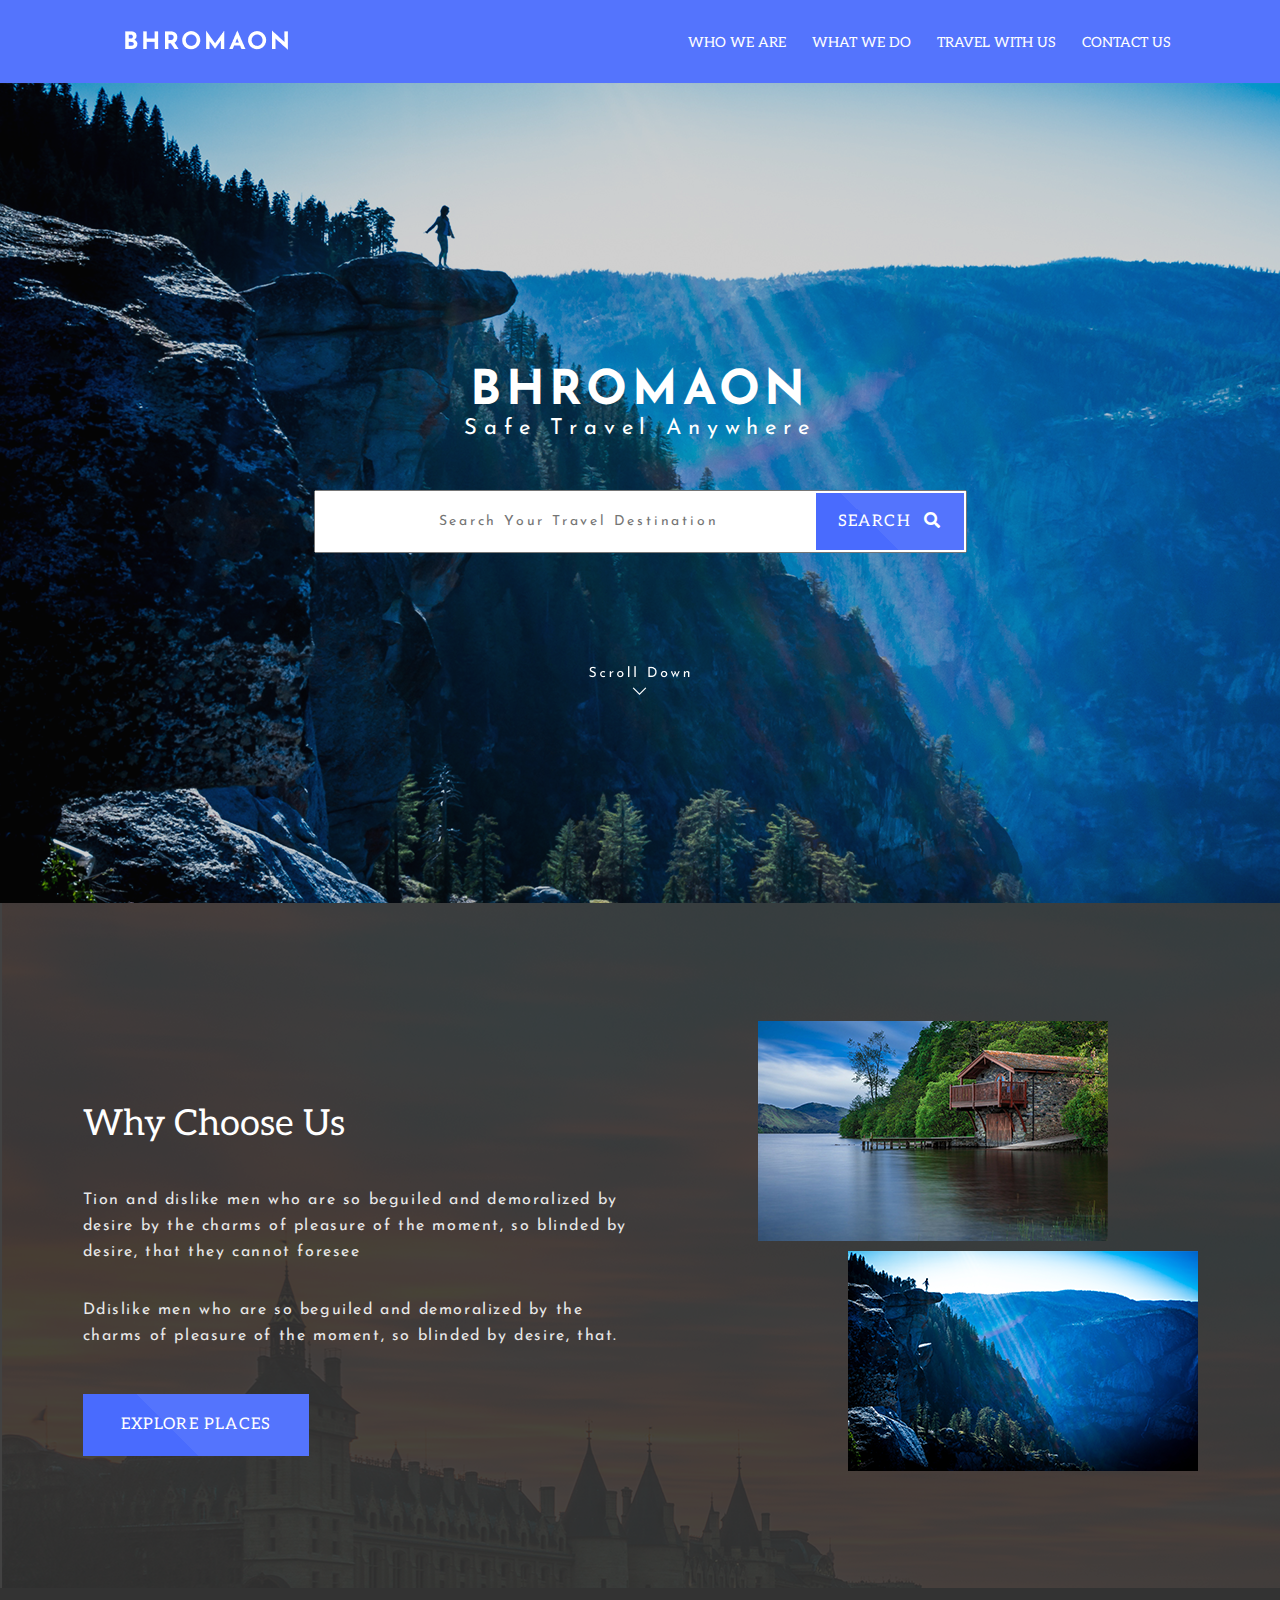
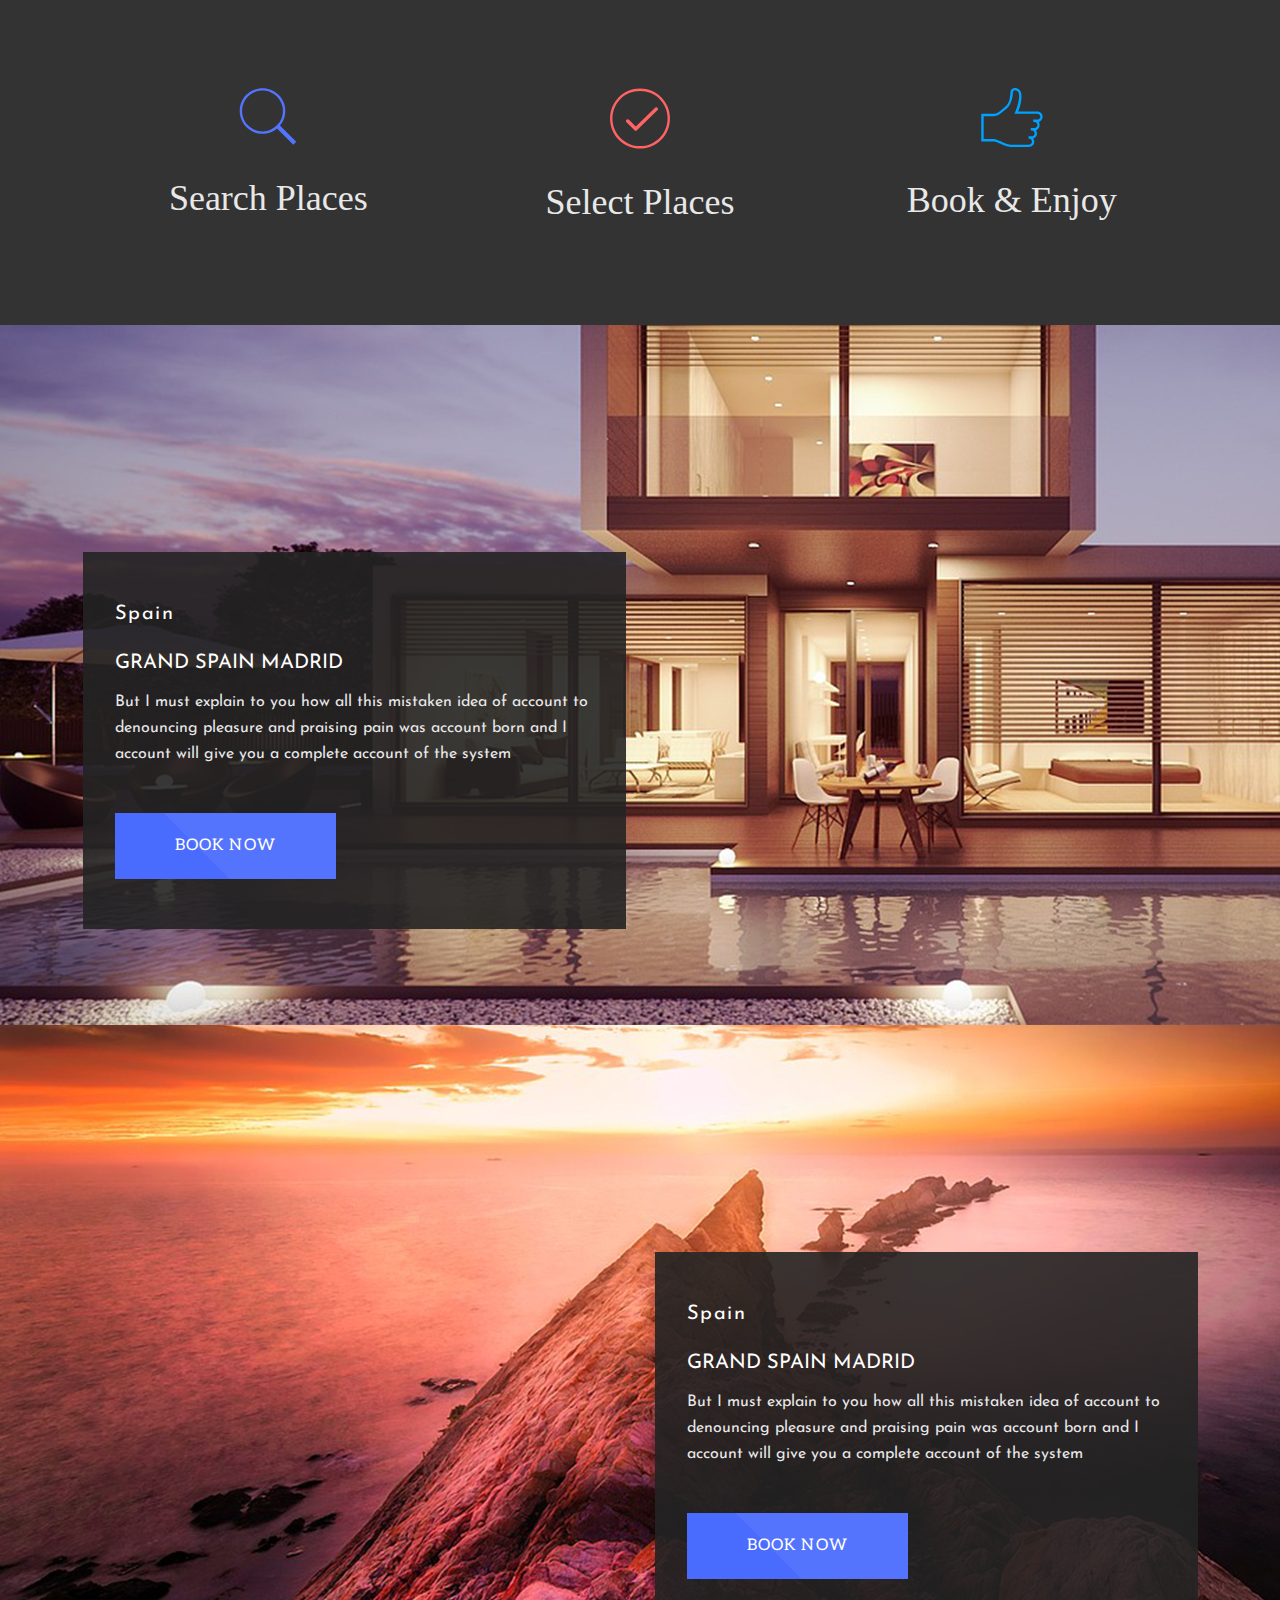
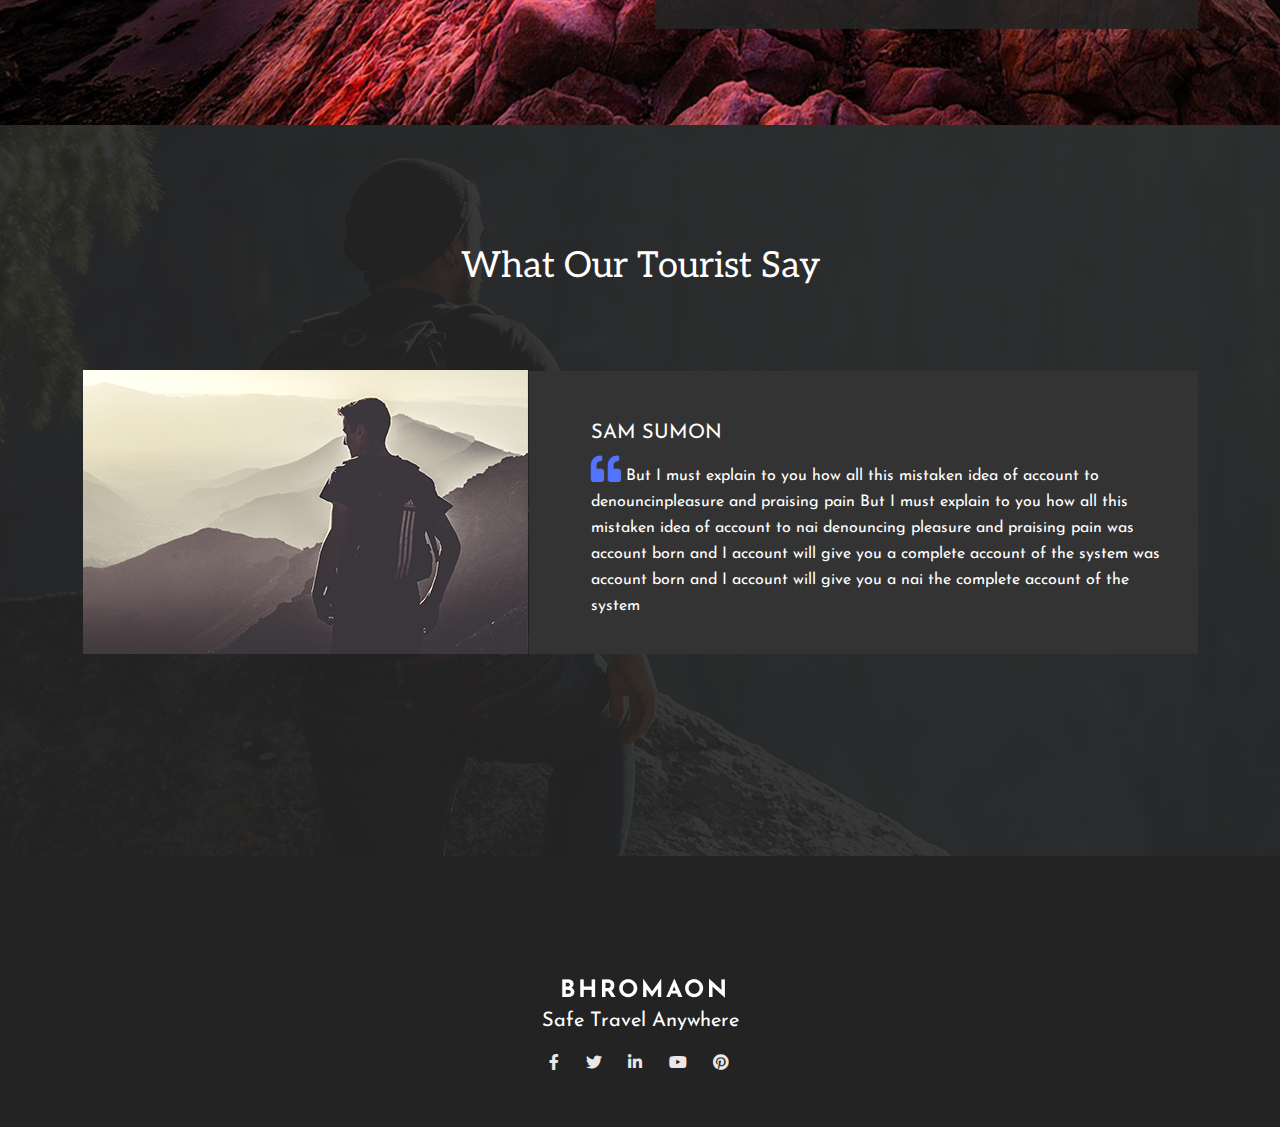
<file: index.html>
<!DOCTYPE html>
<html lang="en">

<head>
  <meta charset="UTF-8">
  <meta http-equiv="X-UA-Compatible" content="IE=edge">
  <meta name="viewport" content="width=device-width, initial-scale=1.0">
  <title>Document</title>
  <link rel="preconnect" href="https://fonts.googleapis.com">
  <link rel="preconnect" href="https://fonts.gstatic.com" crossorigin>
  <link href="https://fonts.googleapis.com/css2?family=Josefin+Sans:wght@400;700&display=swap" rel="stylesheet">
  <link rel="preconnect" href="https://fonts.googleapis.com">
  <link rel="preconnect" href="https://fonts.gstatic.com" crossorigin>
  <link href="https://fonts.googleapis.com/css2?family=Aleo:wght@400;700&display=swap" rel="stylesheet">
  <link rel="stylesheet" href="assets/css/reset.css">
  <link rel="stylesheet" href="assets/css/normalize.css">
  <link rel="stylesheet" href="assets/css/style.css">
  <link rel="stylesheet" href="assets/css/fontawesome/css/all.css">
</head>

<body>

<main class="main">
  <section class="main__item main__item--navbar-bg">
    <nav class="navbar container">
      <a class="navbar__logo" href=""><img src="assets/img/bhromaon-logo.png" alt="logo"></a>
      <i class="fas fa-bars toggle" onclick="toggleMenuResponsive()"></i>  
      <ul id="myNavbar" class="menu">
        <li class="menu__item"><a class="menu__link aleo-font white" href="">Who We Are</a></li>
        <li class="menu__item"><a class="menu__link aleo-font white" href="">What We Do</a></li>
        <li class="menu__item"><a class="menu__link aleo-font white" href="">Travel With Us</a></li>
        <li class="menu__item"><a class="menu__link aleo-font white" href="contact.html">Contact Us</a></li>
      </ul>
    </nav>
  </section>
  
  <section class="main__item main__item--hero-bg">
    <div class="hero container">
      <h1 class="hero__big-heading josefin-font white h1">Bhromaon</h1>
      <h2 class="hero__small-heading josefin-font white h2">Safe Travel Anywhere</h2>
      <form class="hero__form" action="">
        <label for="text"></label>
        <input class="text josefin-font" type="text" name="text" placeholder="Search Your Travel Destination">
        <button class="btn btn--form aleo-font white">Search<i class="fas fa-search"></i></button>
      </form>
      <a class="hero__link" href=""><img src="assets/img/Scroll Down-icon.png" alt=""></a>
    </div>
  </section>

  <section class="main__item main__item--explore-bg">
    <div class="explore container">
      <div class="explore__item explore__description">
        <h3 class="explore__title aleo-font h3 white">Why Choose Us</h3>
        <p class="explore__paragraph josefin-font p light-dark">Tion and dislike men who are so beguiled and demoralized by desire by the charms of pleasure of the moment, so blinded by desire, that they cannot foresee</p><br><br>
        <p class="explore__paragraph explore__paragraph-margin josefin-font p light-dark "> Ddislike men who are so beguiled and demoralized by the charms of pleasure of the moment, so blinded by desire, that.</p>
        <button class="btn explore__btn aleo-font white ">Explore Places </button>
      </div>
      <div class="explore__item explore__images">
        <img class="explore__img-one" src="assets/img/explore1-image.png" alt="">
        <img class="explore__img-two explore__img--padding" src="assets/img/explore2-image.png" alt="">
      </div>
    </div>
  </section>

  <section class="main__item main__item--features-bg">
    <div class="features container">
      <div class="features__item">
        <img class="features__icon" src="assets/img/search-ikon.svg" alt="">
        <h3 class="features__heading h3 light-dark">Search Places</h3>
      </div>
      <div class="features__item">
        <img class="features__icon" src="assets/img/tick-icon.svg" alt="">
        <h3 class="features__heading h3 light-dark">Select Places</h3>
      </div>
      <div class="features__item">
        <img class="features__icon" src="assets/img/like-ikon.svg" alt="">
        <h3 class="features__heading h3 light-dark">Book & Enjoy</h3>
      </div>
    </div>
  </section>

  <section class="main__item main__item--book-card1-bg">
    <div class="book-card container">
      <div class="book-card__inner">
        <h3 class="book-card__small-heading h4 josefin-font white">Spain</h3>
      <h3 class="book-card__big-heading h4 josefin-font white">Grand Spain Madrid</h3>
      <p class="book-card__description p josefin-font light-dark">But I must explain to you how all this mistaken idea of account to denouncing pleasure and praising pain was account  born and I account will give you a complete account of the system</p>
      <button class="btn book-card__btn aleo-font white">Book Now</button>
      </div>
    </div>
  </section>

  <section class="main__item main__item--book-card2-bg">
    <div class="book-card container">
      <div class="book-card__inner book-card__inner--2">
        <h3 class="book-card__small-heading h4 josefin-font white">Spain</h3>
      <h3 class="book-card__big-heading h4 josefin-font white">Grand Spain Madrid</h3>
      <p class="book-card__description p josefin-font light-dark">But I must explain to you how all this mistaken idea of account to denouncing pleasure and praising pain was account  born and I account will give you a complete account of the system</p>
      <button class="btn book-card__btn aleo-font white">Book Now</button>
      </div>
    </div>
  </section>


  <section class="main__item main__item--story-bg">
    <div class="story container">
      <h3 class="story__heading h3 aleo-font white">What Our  Tourist Say</h3>
      <div class="story__content">
        <div class="story__image">
          <img src="assets/img/small-story-background.png" alt="">
        </div>
        <div class="story__descriptions">
          <h4 class="story__descriptions-heading h4 josefin-font">Sam Sumon</h4>
          <p class="story__descriptions-p p josefin-font white"><i class="fas fa-quote-left"></i>But I must explain to you how all this mistaken idea of account to denouncinpleasure and praising pain  But I must explain to you how all this mistaken idea of account to nai denouncing pleasure and praising pain was account  born and I account will give you a complete account of the system was account  born and I account will give you a nai the complete account of the system</p>
        </div>
      </div>
    </div>
  </section>

  <section class="main__item main__item--footer-bg">
    <div class="footer">
      <a class="footer__logo" href=""><img class="footer__logo-img" src="assets/img/bhromaon-logo.png" alt=""></a>
      <h4 class="footer__heading h4 josefin-font white">Safe Travel Anywhere</h4>
      <ul class="footer__menu">
        <li class="footer__item"><a class="footer__link" href="https://facebook.com/" target="_blank"><i class="fab fa-facebook-f"></i></a></li>
        <li class="footer__item"><a class="footer__link" href="https://twitter.com/" target="_blank"><i class="fab fa-twitter"></i></a></li>
        <li class="footer__item"><a class="footer__link" href="https://linkedin.com/" target="_blank"><i class="fab fa-linkedin-in"></i></a></li>
        <li class="footer__item"><a class="footer__link" href="https://youtube.com/" target="_blank"><i class="fab fa-youtube"></i></a></li>
        <li class="footer__item"><a class="footer__link" href="https://pinterest.com/" target="_blank"><i class="fab fa-pinterest"></i></a></li>
      </ul>
    </div>
  </section>
  
  
</main>


</body>

</html>

<script>
  function toggleMenuResponsive() {
    var navbar = document.getElementById('myNavbar');
    if (navbar.className === 'menu') {
      navbar.className += ' responsive';
    } else {
      navbar.className = 'menu';
    }
  }
  </script>
</file>
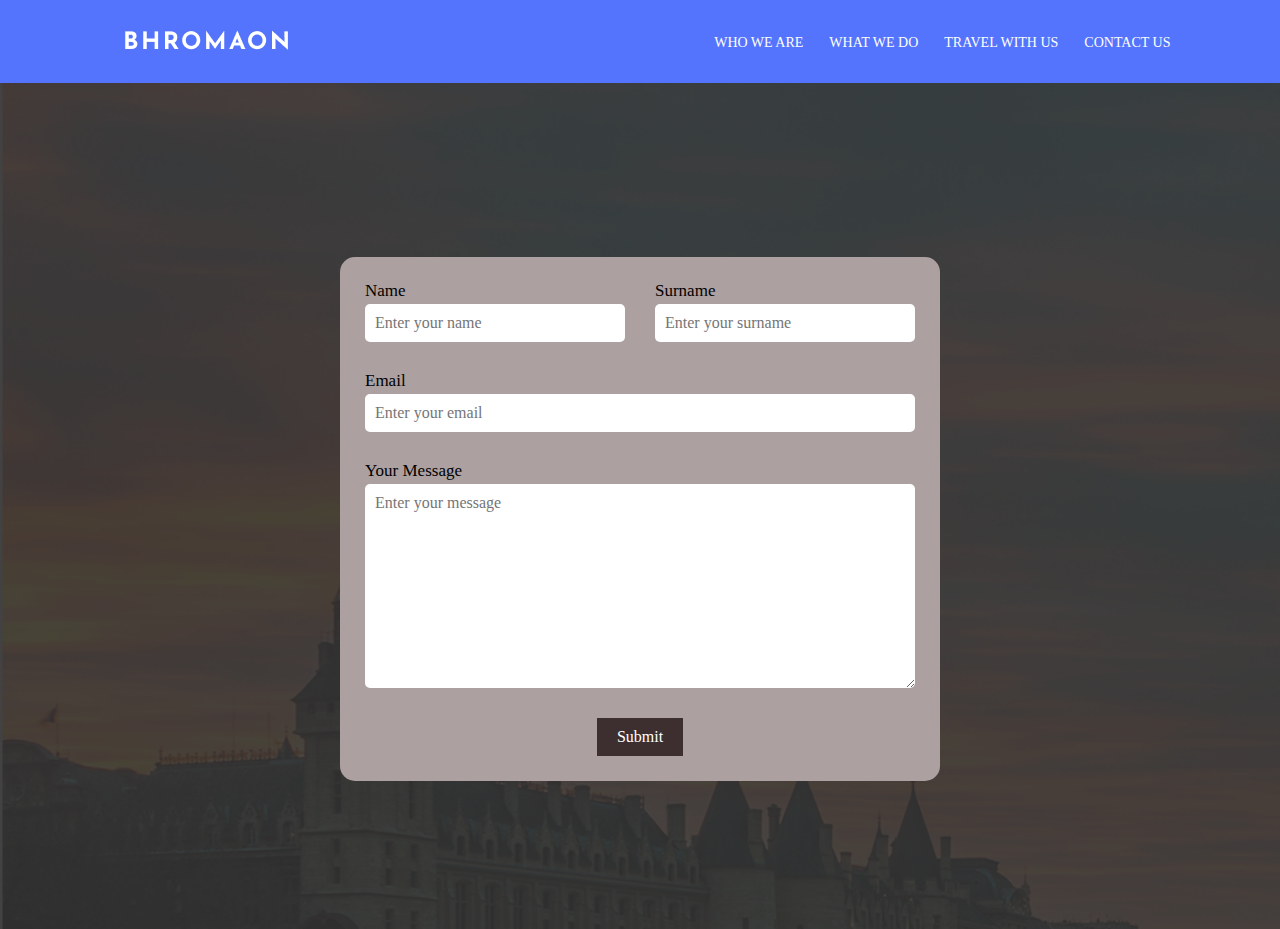
<file: contact.html>
<!DOCTYPE html>
<html lang="en">
<head>
    <meta charset="UTF-8">
    <meta http-equiv="X-UA-Compatible" content="IE=edge">
    <meta name="viewport" content="width=device-width, initial-scale=1.0">
    <link rel="stylesheet" href="assets/css/fontawesome/css/all.css">
    <link rel="stylesheet" href="assets/css/normalize.css">
    <link rel="stylesheet" href="assets/css/reset.css">
    <link rel="stylesheet" href="assets/css/contact.css">
    <title>Document</title>
</head>
<body>
    <main class="main">
      <section class="main__item main__item--navbar-bg">
        <nav class="navbar container">
          <a class="navbar__logo" href="index.html"><img src="assets/img/bhromaon-logo.png" alt="logo"></a>
          <i class="fas fa-bars toggle" onclick="toggleMenuResponsive()"></i>
          <ul id="myNavbar" class="menu">
            <li class="menu__item"><a class="menu__link aleo-font white" href="">Who We Are</a></li>
            <li class="menu__item"><a class="menu__link aleo-font white" href="">What We Do</a></li>
            <li class="menu__item"><a class="menu__link aleo-font white" href="">Travel With Us</a></li>
            <li class="menu__item"><a class="menu__link aleo-font white" href="contact.html">Contact Us</a></li>
          </ul>
        </nav>
      </section>


      <section class="main__item main__item--contact-bg">
        <div class="contact container">
          <form action="" class="form">
              <div class="form__item form__item--half">
                <label class="form__label" for="name" >Name</label> 
                <input class="form__input" type="text" id="text" placeholder="Enter your name" required>
              </div>
              <div class="form__item form__item--half">
                <label class="form__label" for="Surname" >Surname</label> 
                <input class="form__input" type="text" id="surname" placeholder="Enter your surname" required>
              </div>
            <div class="form__item">
              <label class="form__label" for="email" >Email</label>
              <input class="form__input" type="email" id="email" placeholder="Enter your email" required>
            </div>
            <div class="form__item">
              <label class="form__label" for="textarea">Your Message</label>
              <textarea class="form__input" name="textarea" id="textarea" cols="30" rows="10" placeholder="Enter your message" required></textarea>
            </div>
            <div class="form__item">
              <button type="submit" class="btn btn--color">Submit</button>
            </div>
          </form>
          </div>
      </section>
      
    </main>
    
</body>
</html>

<script>
  function toggleMenuResponsive() {
    var navbar = document.getElementById('myNavbar');
    if (navbar.className === 'menu') {
      navbar.className += ' responsive';
    } else {
      navbar.className = 'menu';
    }
  }
  </script>
</file>
<file: assets/css/style.css>
.container {
  max-width: 1115px;
  width: 100%;
  margin: auto;
}

.btn {
  background: linear-gradient(45deg, #496BFE 40%, #5474FD 30%);
  font-style: normal;
  font-weight: normal;
  font-size: 16px;
  line-height: 26px;
  border: none;
}

.white {
  color: #fff;
}

.light-dark {
  color: #E8E8E8;
}

.aleo-font {
  font-family: 'Aleo', serif;
}

.josefin-font {
  font-family: 'Josefin Sans', sans-serif;
}

.h1 {
  font-style: normal;
  font-weight: bold;
  font-size: 48px;
  line-height: 26px;
  letter-spacing: 4.8px;
}

.h2 {
  font-style: normal;
  font-weight: normal;
  font-size: 22px;
  line-height: 26px;
  letter-spacing: 6.82px;
}

.h3 {
  font-style: normal;
  font-weight: normal;
  font-size: 36px;
  line-height: 26px;
}

.h4 {
  font-style: normal;
  font-weight: normal;
  font-size: 20px;
  line-height: 26px;
}

.p {
  font-style: normal;
  font-weight: normal;
  font-size: 16px;
  line-height: 26px;
}

.main__item--navbar-bg {
  background: #5474FD;
  width: 100%;
  height: 83px;
}

.navbar {
  display: -webkit-box;
  display: -ms-flexbox;
  display: flex;
  padding: 30px 27px;
  -webkit-box-pack: justify;
      -ms-flex-pack: justify;
          justify-content: space-between;
}

.navbar .toggle {
  color: white;
  display: none;
}

.navbar .menu {
  display: -webkit-box;
  display: -ms-flexbox;
  display: flex;
  gap: 26px;
}

.navbar .menu__link {
  text-decoration: none;
  font-style: normal;
  font-weight: normal;
  font-size: 14px;
  line-height: 26px;
  -webkit-box-align: center;
      -ms-flex-align: center;
          align-items: center;
  text-transform: uppercase;
  color: white;
}

.main__item--hero-bg {
  width: 100%;
  height: 820px;
  background: url("../img/hero-background.png");
  background-repeat: no-repeat;
  background-size: cover;
}

.hero {
  -webkit-box-align: center;
      -ms-flex-align: center;
          align-items: center;
  display: -webkit-box;
  display: -ms-flexbox;
  display: flex;
  -webkit-box-orient: vertical;
  -webkit-box-direction: normal;
      -ms-flex-direction: column;
          flex-direction: column;
}

.hero__big-heading {
  text-transform: uppercase;
  padding-top: 264px;
  margin-bottom: 11px;
}

.hero__small-heading {
  letter-spacing: 6.82px;
  margin-bottom: 48px;
}

.hero__form {
  margin-bottom: 108px;
  position: relative;
  max-width: 653px;
  width: 100%;
  height: 63px;
}

.btn--form {
  right: 3px;
  position: absolute;
  top: 3px;
  bottom: 3px;
  padding: 0px 22px;
  letter-spacing: 1.4px;
  text-transform: uppercase;
}

.btn--form i {
  padding-left: 13px;
}

.text {
  position: absolute;
  max-width: 653px;
  width: 100%;
  height: 100%;
  text-align: center;
  padding-right: 125px;
  font-style: normal;
  font-weight: normal;
  font-size: 14px;
  line-height: 26px;
  letter-spacing: 2.8px;
  color: #999999;
}

.main__item--explore-bg {
  width: 100%;
  height: 685px;
  background: url("../img/explore-background.png");
  background-repeat: no-repeat;
  background-size: cover;
}

.main__item--explore-bg .explore {
  display: -webkit-box;
  display: -ms-flexbox;
  display: flex;
  padding-top: 118px;
  gap: 110px;
}

.main__item--explore-bg .explore__description {
  -webkit-box-flex: 1;
      -ms-flex: 1 1 calc(60% - 110px);
          flex: 1 1 calc(60% - 110px);
}

.main__item--explore-bg .explore__title {
  margin-bottom: 50px;
  padding-top: 90px;
}

.main__item--explore-bg .explore__paragraph {
  max-width: 560px;
  width: 100%;
  letter-spacing: 1.6px;
}

.main__item--explore-bg .explore__paragraph-margin {
  margin-bottom: 45px;
}

.main__item--explore-bg .explore__images {
  -webkit-box-flex: 1;
      -ms-flex: 1 1 calc(40% - 110px);
          flex: 1 1 calc(40% - 110px);
}

.main__item--explore-bg .explore__img-two {
  margin-left: 90px;
  margin-top: 10px;
}

.main__item--explore-bg .explore__btn {
  padding: 18px 38px;
  letter-spacing: 1.2px;
  text-transform: uppercase;
}

.main__item--features-bg {
  width: 100%;
  height: 337px;
  background: url("../img/features-background.png");
  background-size: cover;
  background-repeat: no-repeat;
}

.features {
  display: -webkit-box;
  display: -ms-flexbox;
  display: flex;
  -ms-flex-wrap: wrap;
      flex-wrap: wrap;
}

.features__item {
  -webkit-box-flex: 1;
      -ms-flex: 1 1 33%;
          flex: 1 1 33%;
  text-align: center;
  margin-top: 100px;
}

.features__icon {
  margin-bottom: 40px;
}

.main__item--book-card1-bg {
  width: 100%;
  height: 700px;
  background: url("../img/book-card1-background.png");
  background-repeat: no-repeat;
  background-size: cover;
}

.book-card {
  padding-top: 227px;
}

.book-card__inner {
  background: rgba(35, 35, 35, 0.9);
  max-width: 543px;
  width: 100%;
  padding-top: 49px;
  padding-left: 32px;
}

.book-card__small-heading {
  letter-spacing: 1.5px;
  margin-bottom: 23px;
}

.book-card__big-heading {
  text-transform: uppercase;
  margin-bottom: 13px;
}

.book-card__description {
  max-width: 508px;
  margin-bottom: 46px;
}

.book-card__btn {
  letter-spacing: 1.2px;
  text-transform: uppercase;
  padding: 20px 60px;
  margin-bottom: 50px;
}

.main__item--book-card2-bg {
  width: 100%;
  height: 700px;
  background: url("../img/book-card2-background.png");
  background-repeat: no-repeat;
  background-size: cover;
}

.book-card__inner--2 {
  margin-left: auto;
}

.main__item--story-bg {
  width: 100%;
  height: 731px;
  background: url("../img/story-background.png");
  background-repeat: no-repeat;
  background-size: cover;
}

.fa-quote-left {
  color: #5474FD;
  font-size: 30px;
  padding-right: 5px;
}

.story__heading {
  text-align: center;
  padding-top: 128px;
  margin-bottom: 91px;
}

.story__content {
  display: -webkit-box;
  display: -ms-flexbox;
  display: flex;
  -ms-flex-wrap: wrap;
      flex-wrap: wrap;
}

.story__image {
  -webkit-box-flex: 1;
      -ms-flex: 1 1 40%;
          flex: 1 1 40%;
}

.story__descriptions {
  -webkit-box-flex: 1;
      -ms-flex: 1 1 60%;
          flex: 1 1 60%;
}

.story__descriptions-p {
  max-width: 581px;
  width: 100%;
}

.story__descriptions {
  margin: auto;
  background: #333;
  padding-left: 62px;
  padding-top: 49px;
  padding-bottom: 35px;
}

.story__descriptions-heading {
  text-transform: uppercase;
  color: #FEFEFE;
  margin-bottom: 8px;
}

.main__item--footer-bg {
  width: 100%;
  height: 271px;
  background: #232323;
}

.footer {
  text-align: center;
}

.footer__menu {
  display: -webkit-box;
  display: -ms-flexbox;
  display: flex;
  -webkit-box-pack: center;
      -ms-flex-pack: center;
          justify-content: center;
  gap: 25px;
}

.footer__logo-img {
  padding-top: 122px;
  margin-bottom: 10px;
}

.footer__heading {
  margin-bottom: 20px;
}

.footer__link {
  letter-spacing: 1.6px;
  color: #E8E8E8;
}

.footer__link:hover {
  color: #5474FD;
}

@media only screen and (max-width: 1112px) {
  .main .navbar .toggle {
    display: block;
    font-size: 25px;
    position: absolute;
    right: 5%;
    cursor: pointer;
  }
  .main .navbar .menu {
    display: none;
  }
  .main .menu.responsive {
    display: -webkit-box;
    display: -ms-flexbox;
    display: flex;
  }
  .main #myNavbar.menu.responsive {
    display: -webkit-box;
    display: -ms-flexbox;
    display: flex;
    margin: 0 auto;
    -webkit-box-orient: vertical;
    -webkit-box-direction: normal;
        -ms-flex-direction: column;
            flex-direction: column;
    position: absolute;
    right: 0px;
    top: 5%;
    background: #5474fd;
    padding: 20px 30px;
    width: 100%;
    text-align: center;
  }
  .main .explore {
    gap: 60px;
    padding: 130px 70px;
  }
  .main .explore__description {
    -webkit-box-flex: 1;
        -ms-flex: 1 1 calc(60% - 60px);
            flex: 1 1 calc(60% - 60px);
  }
  .main .explore__images {
    -webkit-box-flex: 1;
        -ms-flex: 1 1 calc(40% - 60px);
            flex: 1 1 calc(40% - 60px);
  }
  .main .explore__title {
    padding-top: 36px;
    font-size: 34px;
  }
  .main .explore__paragraph {
    font-size: 14px;
  }
  .main .explore__img-one {
    width: 100%;
  }
  .main .explore__img-two {
    width: 100%;
  }
  .main .explore__img--padding {
    margin-left: 0;
    margin-top: 30px;
  }
  .main .explore__btn {
    padding: 14px 28px;
  }
  .main .book-card {
    display: -webkit-box;
    display: -ms-flexbox;
    display: flex;
    -webkit-box-pack: center;
        -ms-flex-pack: center;
            justify-content: center;
    padding-top: 170px;
  }
  .main .book-card__inner--2 {
    margin-left: 0;
  }
  .main .book-card__btn {
    padding: 16px 56px;
  }
  .main .story__heading {
    font-size: 32px;
    padding-top: 52px;
    margin-bottom: 33px;
  }
  .main .story__content {
    text-align: center;
    gap: 33px;
  }
  .main .story__descriptions {
    max-width: 668px;
    width: 100%;
    text-align: initial;
  }
}

@media only screen and (max-width: 767px) {
  .main .hero__big-heading {
    font-size: 40px;
    margin-bottom: 15px;
  }
  .main .hero__small-heading {
    margin-bottom: 38px;
    font-size: 20px;
  }
  .main .hero__form {
    max-width: 553px;
    width: 100%;
  }
  .main .explore {
    -ms-flex-wrap: wrap;
        flex-wrap: wrap;
    padding: 48px;
    gap: 50px;
    text-align: center;
  }
  .main .explore__item {
    -webkit-box-flex: 1;
        -ms-flex: 1 1 calc(100% - 50px);
            flex: 1 1 calc(100% - 50px);
  }
  .main .explore__title {
    padding-top: 22px;
    font-size: 32px;
  }
  .main .explore__paragraph {
    margin: auto;
    font-size: 13px;
  }
  .main .explore__paragraph-margin {
    margin-bottom: 35px;
  }
  .main .explore__btn {
    font-size: 12px;
    padding: 14px 24px;
  }
  .main .explore__images {
    display: -webkit-box;
    display: -ms-flexbox;
    display: flex;
    gap: 30px;
    -webkit-box-pack: center;
        -ms-flex-pack: center;
            justify-content: center;
  }
  .main .explore__img-one {
    width: 40%;
  }
  .main .explore__img-two {
    width: 40%;
    margin: 0;
  }
  .main .features__heading {
    font-size: 25px;
  }
  .main .book-card {
    padding-top: 150px;
  }
  .main .book-card__inner {
    max-width: 400px;
    width: 100%;
    text-align: center;
    padding: 50px;
  }
  .main .book-card__small-heading {
    font-size: 18px;
  }
  .main .book-card__big-heading {
    font-size: 18px;
  }
  .main .book-card__description {
    font-size: 15px;
  }
  .main .book-card__btn {
    padding: 13px 40px;
    margin: 0;
  }
  .main .story__heading {
    font-size: 25px;
  }
  .main .story__image {
    width: 50%;
  }
  .main .story__descriptions {
    max-width: 500px;
    width: 100%;
    padding: 35px;
  }
  .main .story__descriptions-heading {
    font-size: 16px;
  }
  .main .story__descriptions-p {
    font-size: 14px;
  }
  .main .story .fa-quote-left {
    font-size: 25px;
  }
}

@media only screen and (max-width: 450px) {
  .main .navbar__logo img {
    width: 60%;
  }
  .main .navbar #myNavbar.menu.responsive {
    top: 7%;
  }
  .main .navbar .toggle {
    position: absolute;
    font-size: 16px;
    right: 5%;
  }
  .main .hero__big-heading {
    font-size: 25px;
    padding-top: 220px;
  }
  .main .hero__small-heading {
    font-size: 15px;
  }
  .main .hero__form {
    max-width: 300px;
    width: 100%;
  }
  .main .hero .text {
    max-width: 300px;
    width: 100%;
    font-size: 10px;
    padding-right: 70px;
    letter-spacing: 1.5px;
  }
  .main .hero .btn--form {
    padding: 6px;
    font-size: 9px;
  }
  .main .explore {
    gap: 30px;
  }
  .main .explore__title {
    font-size: 22px;
    padding-top: 0;
    margin-bottom: 30px;
  }
  .main .explore__paragraph {
    letter-spacing: 1px;
    font-size: 11px;
  }
  .main .explore__btn {
    padding: 10px 30px;
  }
  .main .explore__images {
    -webkit-box-orient: vertical;
    -webkit-box-direction: normal;
        -ms-flex-direction: column;
            flex-direction: column;
    -webkit-box-align: center;
        -ms-flex-align: center;
            align-items: center;
    gap: 10px;
  }
  .main .explore__img-one {
    width: 50%;
  }
  .main .explore__img-two {
    width: 50%;
  }
  .main .features__icon {
    width: 35%;
  }
  .main .features__heading {
    font-size: 18px;
  }
  .main .book-card__inner {
    max-width: 300px;
    width: 100%;
    padding: 30px;
  }
  .main .book-card__small-heading {
    font-size: 16px;
  }
  .main .book-card__big-heading {
    font-size: 16px;
  }
  .main .book-card__description {
    font-size: 13px;
    margin-bottom: 36px;
  }
  .main .book-card__btn {
    padding: 10px 30px;
    font-size: 12px;
  }
  .main .story__heading {
    font-size: 20px;
    padding-top: 30px;
    margin-bottom: 30px;
  }
  .main .story__content {
    gap: 30px;
  }
  .main .story__image img {
    width: 70%;
  }
  .main .story__descriptions {
    max-width: 300px;
    width: 100%;
  }
  .main .story__descriptions-heading {
    font-size: 14px;
  }
  .main .story__descriptions-p {
    font-size: 12px;
  }
}
/*# sourceMappingURL=style.css.map */
</file>
<file: assets/css/contact.css>
.container {
  max-width: 1115px;
  width: 100%;
  margin: auto;
}

.main__item--navbar-bg {
  background: #5474FD;
  width: 100%;
  height: 83px;
}

.navbar {
  display: -webkit-box;
  display: -ms-flexbox;
  display: flex;
  padding: 30px 27px;
  -webkit-box-pack: justify;
      -ms-flex-pack: justify;
          justify-content: space-between;
}

.navbar .toggle {
  color: white;
  display: none;
}

.navbar .menu {
  display: -webkit-box;
  display: -ms-flexbox;
  display: flex;
  gap: 26px;
}

.navbar .menu__link {
  text-decoration: none;
  font-style: normal;
  font-weight: normal;
  font-size: 14px;
  line-height: 26px;
  -webkit-box-align: center;
      -ms-flex-align: center;
          align-items: center;
  text-transform: uppercase;
  color: white;
}

.main__item--contact-bg {
  width: 100%;
  height: 846px;
  background: url("../img/explore-background.png");
  background-repeat: no-repeat;
  background-size: cover;
}

.contact {
  display: -webkit-box;
  display: -ms-flexbox;
  display: flex;
  -webkit-box-pack: center;
      -ms-flex-pack: center;
          justify-content: center;
  padding-top: 124px;
}

.form {
  max-width: 600px;
  width: 100%;
  display: -webkit-box;
  display: -ms-flexbox;
  display: flex;
  -ms-flex-wrap: wrap;
      flex-wrap: wrap;
  gap: 30px;
  background-color: #ada0a0;
  padding: 25px;
  margin: 50px auto;
  border-radius: 15px;
}

.form__item {
  -webkit-box-flex: 1;
      -ms-flex: 1 1 100%;
          flex: 1 1 100%;
}

.form__item--half {
  -webkit-box-flex: 1;
      -ms-flex: 1 1 calc(50% - 30px);
          flex: 1 1 calc(50% - 30px);
}

.form__label {
  font-size: 17px;
  width: 100%;
  color: black;
  margin-bottom: 5px;
  display: block;
}

.form__input {
  width: 100%;
  padding: 10px;
  border-radius: 5px;
  border: none;
}

.form .btn {
  display: block;
  margin: auto;
  padding: 10px 20px;
  border: none;
}

.form .btn:hover {
  background-color: #523c3c;
  -webkit-transform: scale(1.1);
          transform: scale(1.1);
  -webkit-transition: background-color .2s ease;
  transition: background-color .2s ease;
}

.form .btn--color {
  color: white;
  background: #3d2f2f;
}

@media only screen and (max-width: 992px) {
  .main .navbar__logo img {
    width: 70%;
  }
  .main .navbar .toggle {
    display: block;
    font-size: 18px;
    position: absolute;
    right: 5%;
    cursor: pointer;
  }
  .main .menu {
    display: none;
  }
  .main .menu__link {
    font-size: 12px;
  }
  .main .menu.responsive {
    display: -webkit-box;
    display: -ms-flexbox;
    display: flex;
  }
  .main #myNavbar.menu.responsive {
    display: -webkit-box;
    display: -ms-flexbox;
    display: flex;
    margin: 0 auto;
    -webkit-box-orient: vertical;
    -webkit-box-direction: normal;
        -ms-flex-direction: column;
            flex-direction: column;
    position: absolute;
    right: 0px;
    top: 6%;
    background: #5474fd;
    padding: 20px 30px;
    width: 100%;
    text-align: center;
    gap: 10px;
  }
  .main .contact {
    padding-top: 150px;
  }
}

@media only screen and (max-width: 767px) {
  .contact {
    width: 80%;
  }
  .form__item {
    -webkit-box-flex: 1;
        -ms-flex: 1 1 100%;
            flex: 1 1 100%;
  }
  __item--half {
    -webkit-box-flex: 1;
        -ms-flex: 1 1 100%;
            flex: 1 1 100%;
  }
}
/*# sourceMappingURL=contact.css.map */
</file>
